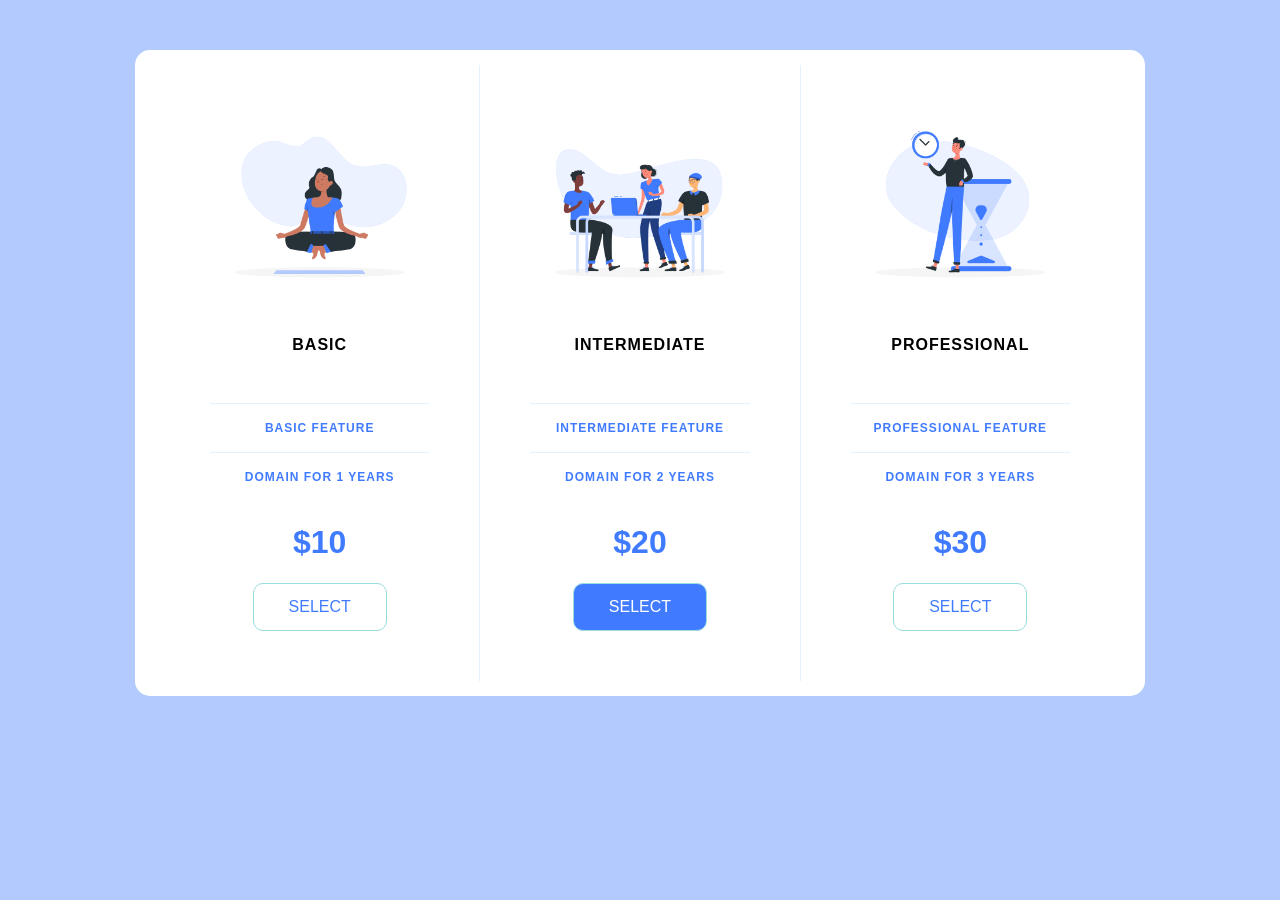
<file: Flexbox/index.html>
<!DOCTYPE html>
<html lang="en">
<head>
    <meta charset="UTF-8">
    <meta name="viewport" content="width=device-width, initial-scale=1.0">
    <title>Price Tags</title>
    <link rel="stylesheet" href="app.css">
    <link rel="stylesheet" href="https://fonts.googleapis.com/css?family=Open+Sans:300,400,600,700&display=swap">
</head>
<body>
    <div class="panel pricing-table">
        <div class="pricing-plan">
            <img src="icons\icon1.png" alt="Basic" class="pricing-img">
            <h2 class="pricing-header">Basic</h2>
            <ul class="pricing-features">
                <li class="pricing-features-items">Basic Feature</li>
                <li class="pricing-features-items">Domain for 1 years</li>
            </ul>
            <span class="pricing-price">$10</span>
            <a href="#" class="pricing-button">Select</a>
        </div>

        <div class="pricing-plan">
            <img src="icons\icon2.png" alt="Intermediate" class="pricing-img">
            <h2 class="pricing-header">Intermediate</h2>
            <ul class="pricing-features">
                <li class="pricing-features-items">Intermediate Feature</li>
                <li class="pricing-features-items">Domain for 2 years</li>
            </ul>
            <span class="pricing-price">$20</span>
            <a href="#" class="pricing-button is-featured">Select</a>
        </div>

        <div class="pricing-plan">
            <img src="icons\icon3.png" alt="Professional" class="pricing-img">
            <h2 class="pricing-header">Professional</h2>
            <ul class="pricing-features">
                <li class="pricing-features-items">Professional Feature</li>
                <li class="pricing-features-items">Domain for 3 years</li>
            </ul>
            <span class="pricing-price">$30</span>
            <a href="#" class="pricing-button">Select</a>
        </div>
    </div>
</body>
</html>
</file>
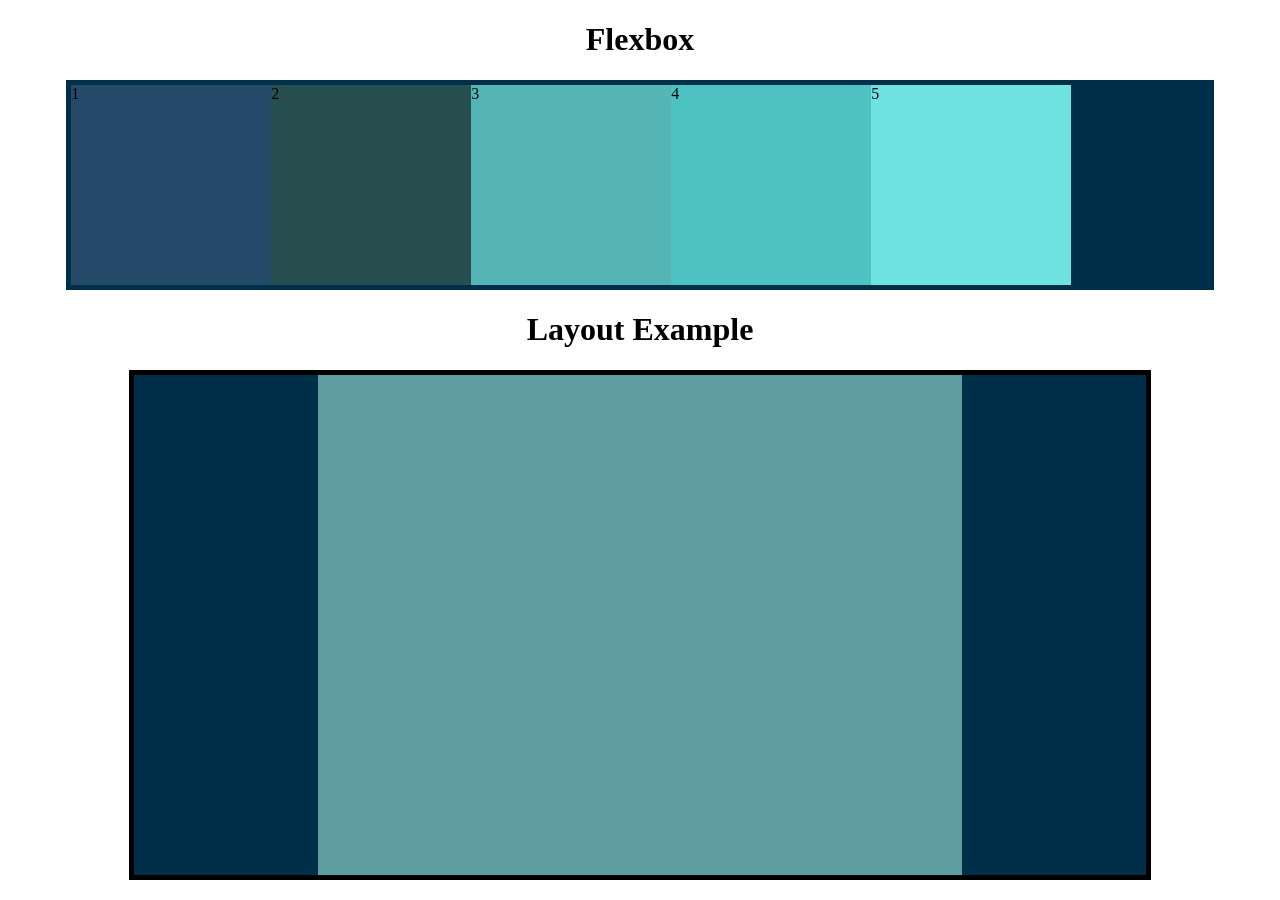
<file: flexbox.html>
<!DOCTYPE html>
<html lang="en">
    <head>
        <meta charset="UTF-8">
        <meta http-equiv="X-UA-Compatible" content="IE=edge">
        <meta name="viewport" content="width-device-width, initial-scale=1.0">
        <title>Flexbox</title>
        <link rel="stylesheet" href="flexbox.css">
    </head>
    <body>
        <h1>Flexbox</h1>
        <section id="container">
            <div style="background-color: rgb(38, 74, 105);">1</div>
            <div style="background-color: rgb(40, 79, 79);">2</div>
            <div style="background-color: rgb(85, 181, 181);">3</div>
            <div style="background-color: rgb(78, 194, 194);">4</div>
            <div style="background-color: rgb(111, 226, 226);">5</div>
        </section>

        <h1>Layout Example</h1>
        <main> 
            <section class="sidebar"></section>
            <section class="content"></section>
            <section class="sidebar"></section>
        </main>
    </body>
</html>
</file>
<file: Flexbox/app.css>
/* http://meyerweb.com/eric/tools/css/reset/ 
   v2.0 | 20110126
   License: none (public domain)
*/

html, body, div, span, applet, object, iframe,
h1, h2, h3, h4, h5, h6, p, blockquote, pre,
a, abbr, acronym, address, big, cite, code,
del, dfn, em, img, ins, kbd, q, s, samp,
small, strike, strong, sub, sup, tt, var,
b, u, i, center,
dl, dt, dd, ol, ul, li,
fieldset, form, label, legend,
table, caption, tbody, tfoot, thead, tr, th, td,
article, aside, canvas, details, embed, 
figure, figcaption, footer, header, hgroup, 
menu, nav, output, ruby, section, summary,
time, mark, audio, video {
	margin: 0;
	padding: 0;
	border: 0;
	font-size: 100%;
	font: inherit;
	vertical-align: baseline;
}
/* HTML5 display-role reset for older browsers */
article, aside, details, figcaption, figure, 
footer, header, hgroup, menu, nav, section {
	display: block;
}
body {
	line-height: 1;
}
ol, ul {
	list-style: none;
}
blockquote, q {
	quotes: none;
}
blockquote:before, blockquote:after,
q:before, q:after {
	content: '';
	content: none;
}
table {
	border-collapse: collapse;
	border-spacing: 0;
}

html{
	font-family: 'open-sans', sans-serif;
	box-sizing: border-box;
}

body{
	background-color: #B3CAFF;
	display: flex;
	justify-content: center;
	align-content: center;
	min-height: 100px;
}

.panel{
	background-color: white;
	display: flex;
	flex-direction: column;
	text-align: center;
	text-transform: uppercase;
	border-radius: 15px;
	padding: 15px 25px;
	margin-top: 50px;
	width: 100%;
	max-width: 960px;
}


.pricing-plan {
	border-bottom: 1px solid #e1f1ff;
}

.pricing-plan:last-child {
	border-bottom: none;
}

.pricing-img {
	margin-bottom: 25px;
	max-width: 100%;
}

.pricing-header{
	color: 888;
	font-weight: 800;
	letter-spacing: 1px;
}

.pricing-features{
	margin: 50px 0 25px;
	color: #407BFF;
}

.pricing-features-items{
	font-weight: 600;
	letter-spacing: 1px;
	font-size: 12px;
	line-height: 1.5;
	padding: 15px 0;
	border-top: 1px solid #e1f1ff;
}
.pricing-features-items :last-child{
	border-bottom: 1px solid #e1f1ff;
}

.pricing-price{
	color: #407BFF;
	display: block;
	font-size: 32px;
	font-weight: 700;
}

.pricing-button{
	border: 1px solid #9dd;
	border-radius: 10px;
	color:#407BFF;
	display: inline-block;
	padding: 15px 35px;
	text-decoration: none;
	margin: 25px 0;
}

.pricing-button:hover, 
.pricing-button:focus{
	background-color: #e1f1ff;
}

.pricing-button.is-featured{
	background-color: #407BFF;
	color: white;
}

.pricing-button.is-featured:hover, 
.pricing-button.is-featured:focus{
	background-color: #4372df;
}

@media (min-width:900px){
	.panel{
		flex-direction: row;
	}
	.pricing-plan{
		border-bottom: none;
		border-right: 1px solid #e1f1ff;
		padding: 25px 50px;
	}
	.pricing-plan:last-child{
		border-right: none;
	}
}
</file>
<file: flexbox.css>
h1{
    text-align: center;
}

#container{
    background-color: #003049;
    width: 90%;
    /* height: 1200px; */
    margin: 0 auto;
    border: 5px solid #003049;
    display: flex;
    flex-direction: row;
    /* justify-content: space-evenly; */
    align-content: flex-start;
}

#container div{
    width: 200px;
    height: 200px;
}

main{
    width: 80%;
    margin: 0 auto;
    border: 5px solid black;
    height: 500px;
    display: flex;
}

main .sidebar{
   background-color: #003049;
   flex: 1 2 300px;
}

main .content{
    background-color: cadetblue;
    display: flex;
    flex: 2 1 800px;
}
</file>
